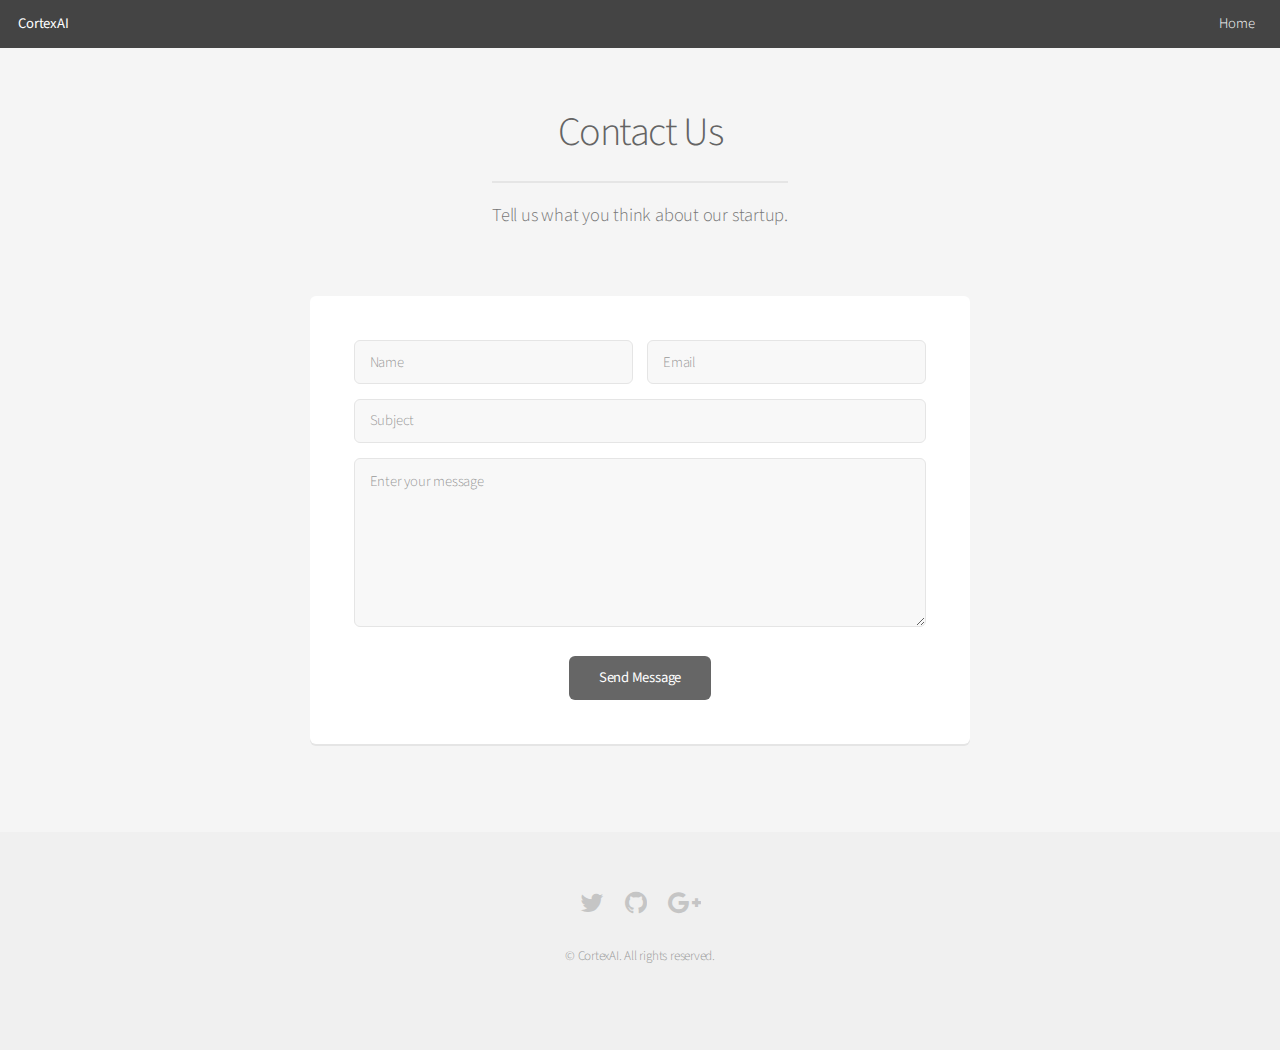
<file: contact.html>
<!DOCTYPE HTML>
<!--
	Alpha by HTML5 UP
	html5up.net | @ajlkn
	Free for personal and commercial use under the CCA 3.0 license (html5up.net/license)
-->
<html>
	<head>
		<title>Contact - CortexAI</title>
		<meta charset="utf-8" />
		<meta name="viewport" content="width=device-width, initial-scale=1" />
		<!--[if lte IE 8]><script src="assets/js/ie/html5shiv.js"></script><![endif]-->
		<link rel="stylesheet" href="assets/css/main.css" />
		<!--[if lte IE 8]><link rel="stylesheet" href="assets/css/ie8.css" /><![endif]-->
	</head>
	<body>
		<div id="page-wrapper">

			<!-- Header -->
				<header id="header">
					<h1><a href="index.html">CortexAI</a></h1>
					<nav id="nav">
						<ul>
							<li><a href="index.html">Home</a></li>
						</ul>
					</nav>
				</header>

			<!-- Main -->
				<section id="main" class="container 75%">
					<header>
						<h2>Contact Us</h2>
						<p>Tell us what you think about our startup.</p>
					</header>
					<div class="box">
						<form method="post" action="https://formspree.io/nick@nickwhite.io">
							<div class="row uniform 50%">
								<div class="6u 12u(mobilep)">
									<input type="text" name="name" id="name" value="" placeholder="Name" />
								</div>
								<div class="6u 12u(mobilep)">
									<input type="email" name="email" id="email" value="" placeholder="Email" />
								</div>
							</div>
							<div class="row uniform 50%">
								<div class="12u">
									<input type="text" name="subject" id="subject" value="" placeholder="Subject" />
								</div>
							</div>
							<div class="row uniform 50%">
								<div class="12u">
									<textarea name="message" id="message" placeholder="Enter your message" rows="6"></textarea>
								</div>
							</div>
							<div class="row uniform">
								<div class="12u">
									<ul class="actions align-center">
										<li><input type="submit" value="Send Message" /></li>
									</ul>
								</div>
							</div>
						</form>
					</div>
				</section>

			<!-- Footer -->
				<footer id="footer">
					<ul class="icons">
						<li><a href="#" class="icon fa-twitter"><span class="label">Twitter</span></a></li>
						<li><a href="#" class="icon fa-github"><span class="label">Github</span></a></li>
						<li><a href="#" class="icon fa-google-plus"><span class="label">Google+</span></a></li>
					</ul>
					<ul class="copyright">
						<li>&copy; CortexAI. All rights reserved.</li>
					</ul>
				</footer>

		</div>

		<!-- Scripts -->
			<script src="assets/js/jquery.min.js"></script>
			<script src="assets/js/jquery.dropotron.min.js"></script>
			<script src="assets/js/jquery.scrollgress.min.js"></script>
			<script src="assets/js/skel.min.js"></script>
			<script src="assets/js/util.js"></script>
			<!--[if lte IE 8]><script src="assets/js/ie/respond.min.js"></script><![endif]-->
			<script src="assets/js/main.js"></script>

	</body>
</html>
</file>
<file: assets/css/ie8.css>
/*
	Alpha by HTML5 UP
	html5up.net | @ajlkn
	Free for personal and commercial use under the CCA 3.0 license (html5up.net/license)
*/

/* Basic */

	pre, code {
		position: relative;
		-ms-behavior: url("assets/js/ie/PIE.htc");
	}

/* Form */

	input[type="text"],
	input[type="password"],
	input[type="email"],
	select,
	textarea {
		position: relative;
		-ms-behavior: url("assets/js/ie/PIE.htc");
		line-height: 3em;
	}

	input[type="checkbox"],
	input[type="radio"] {
		opacity: 1;
		z-index: auto;
	}

		input[type="checkbox"] + label:before,
		input[type="radio"] + label:before {
			display: none;
		}

/* Button */

	input[type="submit"],
	input[type="reset"],
	input[type="button"],
	.button {
		position: relative;
		-ms-behavior: url("assets/js/ie/PIE.htc");
	}

		input[type="submit"].alt,
		input[type="reset"].alt,
		input[type="button"].alt,
		.button.alt {
			border: solid 2px #e5e5e5;
		}

/* Box */

	.box {
		position: relative;
		-ms-behavior: url("assets/js/ie/PIE.htc");
	}

		.box .image.featured {
			margin: 2em 0;
			width: 100%;
		}

/* Icon */

	.icon.major {
		position: relative;
		-ms-behavior: url("assets/js/ie/PIE.htc");
	}

/* Image */

	.image {
		position: relative;
		-ms-behavior: url("assets/js/ie/PIE.htc");
	}

		.image img {
			position: relative;
			-ms-behavior: url("assets/js/ie/PIE.htc");
		}

/* Header */

	#header nav > ul > li a {
		color: #fff;
		display: inline-block;
		text-decoration: none;
		border: 0;
	}

		#header nav > ul > li a.icon:before {
			color: #fff;
			margin-right: 0.5em;
		}

	#header.alt {
		color: #fff;
	}

		#header.alt nav > ul > li a:not(.button).icon:before {
			color: rgba(255, 255, 255, 0.75);
		}

		#header.alt nav > ul > li.active a:not(.button) {
			background-color: rgba(255, 255, 255, 0.2);
		}

	.dropotron {
		border: solid 1px #e5e5e5;
	}

		.dropotron.level-0 {
			margin-top: 0;
		}

			.dropotron.level-0:before {
				display: none;
			}

/* Banner */

	#banner {
		background-attachment: scroll;
		background-image: url("../../images/banner.jpg");
		background-position: auto;
		background-repeat: no-repeat;
		background-size: cover;
		-ms-behavior: url("assets/js/ie/backgroundsize.min.htc");
	}

		#banner input[type="submit"],
		#banner input[type="reset"],
		#banner input[type="button"],
		#banner .button {
			border: solid 2px #fff;
		}

/* Main */

	#main {
		position: relative;
		z-index: 1;
	}

/* CTA */

	#cta input[type="text"],
	#cta input[type="password"],
	#cta input[type="email"],
	#cta select,
	#cta textarea {
		background: #e89980;
		border: solid 2px #fff;
	}

	#cta .formerize-placeholder {
		color: #fff !important;
	}
</file>
<file: assets/css/main.css>
@import url("font-awesome.min.css");
@import url("http://fonts.googleapis.com/css?family=Source+Sans+Pro:300,400,300italic,400italic");

/*
	Alpha by HTML5 UP
	html5up.net | @ajlkn
	Free for personal and commercial use under the CCA 3.0 license (html5up.net/license)
*/

/* Reset */

	html, body, div, span, applet, object, iframe, h1, h2, h3, h4, h5, h6, p, blockquote, pre, a, abbr, acronym, address, big, cite, code, del, dfn, em, img, ins, kbd, q, s, samp, small, strike, strong, sub, sup, tt, var, b, u, i, center, dl, dt, dd, ol, ul, li, fieldset, form, label, legend, table, caption, tbody, tfoot, thead, tr, th, td, article, aside, canvas, details, embed, figure, figcaption, footer, header, hgroup, menu, nav, output, ruby, section, summary, time, mark, audio, video {
		margin: 0;
		padding: 0;
		border: 0;
		font-size: 100%;
		font: inherit;
		vertical-align: baseline;
	}

	article, aside, details, figcaption, figure, footer, header, hgroup, menu, nav, section {
		display: block;
	}

	body {
		line-height: 1;
	}

	ol, ul {
		list-style: none;
	}

	blockquote, q {
		quotes: none;
	}

	blockquote:before, blockquote:after, q:before, q:after {
		content: '';
		content: none;
	}

	table {
		border-collapse: collapse;
		border-spacing: 0;
	}

	body {
		-webkit-text-size-adjust: none;
	}

/* Box Model */

	*, *:before, *:after {
		-moz-box-sizing: border-box;
		-webkit-box-sizing: border-box;
		box-sizing: border-box;
	}

/* Containers */

	.container {
		margin-left: auto;
		margin-right: auto;
	}

	.container.\31 25\25 {
		width: 100%;
		max-width: 75em;
		min-width: 60em;
	}

	.container.\37 5\25 {
		width: 45em;
	}

	.container.\35 0\25 {
		width: 30em;
	}

	.container.\32 5\25 {
		width: 15em;
	}

	.container {
		width: 60em;
	}

	@media screen and (max-width: 1680px) {

		.container.\31 25\25 {
			width: 100%;
			max-width: 75em;
			min-width: 60em;
		}

		.container.\37 5\25 {
			width: 45em;
		}

		.container.\35 0\25 {
			width: 30em;
		}

		.container.\32 5\25 {
			width: 15em;
		}

		.container {
			width: 60em;
		}

	}

	@media screen and (max-width: 1280px) {

		.container.\31 25\25 {
			width: 100%;
			max-width: 75em;
			min-width: 60em;
		}

		.container.\37 5\25 {
			width: 45em;
		}

		.container.\35 0\25 {
			width: 30em;
		}

		.container.\32 5\25 {
			width: 15em;
		}

		.container {
			width: 60em;
		}

	}

	@media screen and (max-width: 980px) {

		.container.\31 25\25 {
			width: 100%;
			max-width: 112.5%;
			min-width: 90%;
		}

		.container.\37 5\25 {
			width: 67.5%;
		}

		.container.\35 0\25 {
			width: 45%;
		}

		.container.\32 5\25 {
			width: 22.5%;
		}

		.container {
			width: 90%;
		}

	}

	@media screen and (max-width: 840px) {

		.container.\31 25\25 {
			width: 100%;
			max-width: 112.5%;
			min-width: 90%;
		}

		.container.\37 5\25 {
			width: 67.5%;
		}

		.container.\35 0\25 {
			width: 45%;
		}

		.container.\32 5\25 {
			width: 22.5%;
		}

		.container {
			width: 90% !important;
		}

	}

	@media screen and (max-width: 736px) {

		.container.\31 25\25 {
			width: 100%;
			max-width: 125%;
			min-width: 100%;
		}

		.container.\37 5\25 {
			width: 75%;
		}

		.container.\35 0\25 {
			width: 50%;
		}

		.container.\32 5\25 {
			width: 25%;
		}

		.container {
			width: 100% !important;
		}

	}

	@media screen and (max-width: 480px) {

		.container.\31 25\25 {
			width: 100%;
			max-width: 125%;
			min-width: 100%;
		}

		.container.\37 5\25 {
			width: 75%;
		}

		.container.\35 0\25 {
			width: 50%;
		}

		.container.\32 5\25 {
			width: 25%;
		}

		.container {
			width: 100% !important;
		}

	}

/* Grid */

	.row {
		border-bottom: solid 1px transparent;
		-moz-box-sizing: border-box;
		-webkit-box-sizing: border-box;
		box-sizing: border-box;
	}

	.row > * {
		float: left;
		-moz-box-sizing: border-box;
		-webkit-box-sizing: border-box;
		box-sizing: border-box;
	}

	.row:after, .row:before {
		content: '';
		display: block;
		clear: both;
		height: 0;
	}

	.row.uniform > * > :first-child {
		margin-top: 0;
	}

	.row.uniform > * > :last-child {
		margin-bottom: 0;
	}

	.row.\30 \25 > * {
		padding: 0 0 0 0em;
	}

	.row.\30 \25 {
		margin: 0 0 -1px 0em;
	}

	.row.uniform.\30 \25 > * {
		padding: 0em 0 0 0em;
	}

	.row.uniform.\30 \25 {
		margin: 0em 0 -1px 0em;
	}

	.row > * {
		padding: 0 0 0 2em;
	}

	.row {
		margin: 0 0 -1px -2em;
	}

	.row.uniform > * {
		padding: 2em 0 0 2em;
	}

	.row.uniform {
		margin: -2em 0 -1px -2em;
	}

	.row.\32 00\25 > * {
		padding: 0 0 0 4em;
	}

	.row.\32 00\25 {
		margin: 0 0 -1px -4em;
	}

	.row.uniform.\32 00\25 > * {
		padding: 4em 0 0 4em;
	}

	.row.uniform.\32 00\25 {
		margin: -4em 0 -1px -4em;
	}

	.row.\31 50\25 > * {
		padding: 0 0 0 3em;
	}

	.row.\31 50\25 {
		margin: 0 0 -1px -3em;
	}

	.row.uniform.\31 50\25 > * {
		padding: 3em 0 0 3em;
	}

	.row.uniform.\31 50\25 {
		margin: -3em 0 -1px -3em;
	}

	.row.\35 0\25 > * {
		padding: 0 0 0 1em;
	}

	.row.\35 0\25 {
		margin: 0 0 -1px -1em;
	}

	.row.uniform.\35 0\25 > * {
		padding: 1em 0 0 1em;
	}

	.row.uniform.\35 0\25 {
		margin: -1em 0 -1px -1em;
	}

	.row.\32 5\25 > * {
		padding: 0 0 0 0.5em;
	}

	.row.\32 5\25 {
		margin: 0 0 -1px -0.5em;
	}

	.row.uniform.\32 5\25 > * {
		padding: 0.5em 0 0 0.5em;
	}

	.row.uniform.\32 5\25 {
		margin: -0.5em 0 -1px -0.5em;
	}

	.\31 2u, .\31 2u\24 {
		width: 100%;
		clear: none;
		margin-left: 0;
	}

	.\31 1u, .\31 1u\24 {
		width: 91.6666666667%;
		clear: none;
		margin-left: 0;
	}

	.\31 0u, .\31 0u\24 {
		width: 83.3333333333%;
		clear: none;
		margin-left: 0;
	}

	.\39 u, .\39 u\24 {
		width: 75%;
		clear: none;
		margin-left: 0;
	}

	.\38 u, .\38 u\24 {
		width: 66.6666666667%;
		clear: none;
		margin-left: 0;
	}

	.\37 u, .\37 u\24 {
		width: 58.3333333333%;
		clear: none;
		margin-left: 0;
	}

	.\36 u, .\36 u\24 {
		width: 50%;
		clear: none;
		margin-left: 0;
	}

	.\35 u, .\35 u\24 {
		width: 41.6666666667%;
		clear: none;
		margin-left: 0;
	}

	.\34 u, .\34 u\24 {
		width: 33.3333333333%;
		clear: none;
		margin-left: 0;
	}

	.\33 u, .\33 u\24 {
		width: 25%;
		clear: none;
		margin-left: 0;
	}

	.\32 u, .\32 u\24 {
		width: 16.6666666667%;
		clear: none;
		margin-left: 0;
	}

	.\31 u, .\31 u\24 {
		width: 8.3333333333%;
		clear: none;
		margin-left: 0;
	}

	.\31 2u\24 + *,
	.\31 1u\24 + *,
	.\31 0u\24 + *,
	.\39 u\24 + *,
	.\38 u\24 + *,
	.\37 u\24 + *,
	.\36 u\24 + *,
	.\35 u\24 + *,
	.\34 u\24 + *,
	.\33 u\24 + *,
	.\32 u\24 + *,
	.\31 u\24 + * {
		clear: left;
	}

	.\-11u {
		margin-left: 91.66667%;
	}

	.\-10u {
		margin-left: 83.33333%;
	}

	.\-9u {
		margin-left: 75%;
	}

	.\-8u {
		margin-left: 66.66667%;
	}

	.\-7u {
		margin-left: 58.33333%;
	}

	.\-6u {
		margin-left: 50%;
	}

	.\-5u {
		margin-left: 41.66667%;
	}

	.\-4u {
		margin-left: 33.33333%;
	}

	.\-3u {
		margin-left: 25%;
	}

	.\-2u {
		margin-left: 16.66667%;
	}

	.\-1u {
		margin-left: 8.33333%;
	}

	@media screen and (max-width: 1680px) {

		.row > * {
			padding: 0 0 0 2em;
		}

		.row {
			margin: 0 0 -1px -2em;
		}

		.row.uniform > * {
			padding: 2em 0 0 2em;
		}

		.row.uniform {
			margin: -2em 0 -1px -2em;
		}

		.row.\32 00\25 > * {
			padding: 0 0 0 4em;
		}

		.row.\32 00\25 {
			margin: 0 0 -1px -4em;
		}

		.row.uniform.\32 00\25 > * {
			padding: 4em 0 0 4em;
		}

		.row.uniform.\32 00\25 {
			margin: -4em 0 -1px -4em;
		}

		.row.\31 50\25 > * {
			padding: 0 0 0 3em;
		}

		.row.\31 50\25 {
			margin: 0 0 -1px -3em;
		}

		.row.uniform.\31 50\25 > * {
			padding: 3em 0 0 3em;
		}

		.row.uniform.\31 50\25 {
			margin: -3em 0 -1px -3em;
		}

		.row.\35 0\25 > * {
			padding: 0 0 0 1em;
		}

		.row.\35 0\25 {
			margin: 0 0 -1px -1em;
		}

		.row.uniform.\35 0\25 > * {
			padding: 1em 0 0 1em;
		}

		.row.uniform.\35 0\25 {
			margin: -1em 0 -1px -1em;
		}

		.row.\32 5\25 > * {
			padding: 0 0 0 0.5em;
		}

		.row.\32 5\25 {
			margin: 0 0 -1px -0.5em;
		}

		.row.uniform.\32 5\25 > * {
			padding: 0.5em 0 0 0.5em;
		}

		.row.uniform.\32 5\25 {
			margin: -0.5em 0 -1px -0.5em;
		}

		.\31 2u\28wide\29, .\31 2u\24\28wide\29 {
			width: 100%;
			clear: none;
			margin-left: 0;
		}

		.\31 1u\28wide\29, .\31 1u\24\28wide\29 {
			width: 91.6666666667%;
			clear: none;
			margin-left: 0;
		}

		.\31 0u\28wide\29, .\31 0u\24\28wide\29 {
			width: 83.3333333333%;
			clear: none;
			margin-left: 0;
		}

		.\39 u\28wide\29, .\39 u\24\28wide\29 {
			width: 75%;
			clear: none;
			margin-left: 0;
		}

		.\38 u\28wide\29, .\38 u\24\28wide\29 {
			width: 66.6666666667%;
			clear: none;
			margin-left: 0;
		}

		.\37 u\28wide\29, .\37 u\24\28wide\29 {
			width: 58.3333333333%;
			clear: none;
			margin-left: 0;
		}

		.\36 u\28wide\29, .\36 u\24\28wide\29 {
			width: 50%;
			clear: none;
			margin-left: 0;
		}

		.\35 u\28wide\29, .\35 u\24\28wide\29 {
			width: 41.6666666667%;
			clear: none;
			margin-left: 0;
		}

		.\34 u\28wide\29, .\34 u\24\28wide\29 {
			width: 33.3333333333%;
			clear: none;
			margin-left: 0;
		}

		.\33 u\28wide\29, .\33 u\24\28wide\29 {
			width: 25%;
			clear: none;
			margin-left: 0;
		}

		.\32 u\28wide\29, .\32 u\24\28wide\29 {
			width: 16.6666666667%;
			clear: none;
			margin-left: 0;
		}

		.\31 u\28wide\29, .\31 u\24\28wide\29 {
			width: 8.3333333333%;
			clear: none;
			margin-left: 0;
		}

		.\31 2u\24\28wide\29 + *,
		.\31 1u\24\28wide\29 + *,
		.\31 0u\24\28wide\29 + *,
		.\39 u\24\28wide\29 + *,
		.\38 u\24\28wide\29 + *,
		.\37 u\24\28wide\29 + *,
		.\36 u\24\28wide\29 + *,
		.\35 u\24\28wide\29 + *,
		.\34 u\24\28wide\29 + *,
		.\33 u\24\28wide\29 + *,
		.\32 u\24\28wide\29 + *,
		.\31 u\24\28wide\29 + * {
			clear: left;
		}

		.\-11u\28wide\29 {
			margin-left: 91.66667%;
		}

		.\-10u\28wide\29 {
			margin-left: 83.33333%;
		}

		.\-9u\28wide\29 {
			margin-left: 75%;
		}

		.\-8u\28wide\29 {
			margin-left: 66.66667%;
		}

		.\-7u\28wide\29 {
			margin-left: 58.33333%;
		}

		.\-6u\28wide\29 {
			margin-left: 50%;
		}

		.\-5u\28wide\29 {
			margin-left: 41.66667%;
		}

		.\-4u\28wide\29 {
			margin-left: 33.33333%;
		}

		.\-3u\28wide\29 {
			margin-left: 25%;
		}

		.\-2u\28wide\29 {
			margin-left: 16.66667%;
		}

		.\-1u\28wide\29 {
			margin-left: 8.33333%;
		}

	}

	@media screen and (max-width: 1280px) {

		.row > * {
			padding: 0 0 0 2em;
		}

		.row {
			margin: 0 0 -1px -2em;
		}

		.row.uniform > * {
			padding: 2em 0 0 2em;
		}

		.row.uniform {
			margin: -2em 0 -1px -2em;
		}

		.row.\32 00\25 > * {
			padding: 0 0 0 4em;
		}

		.row.\32 00\25 {
			margin: 0 0 -1px -4em;
		}

		.row.uniform.\32 00\25 > * {
			padding: 4em 0 0 4em;
		}

		.row.uniform.\32 00\25 {
			margin: -4em 0 -1px -4em;
		}

		.row.\31 50\25 > * {
			padding: 0 0 0 3em;
		}

		.row.\31 50\25 {
			margin: 0 0 -1px -3em;
		}

		.row.uniform.\31 50\25 > * {
			padding: 3em 0 0 3em;
		}

		.row.uniform.\31 50\25 {
			margin: -3em 0 -1px -3em;
		}

		.row.\35 0\25 > * {
			padding: 0 0 0 1em;
		}

		.row.\35 0\25 {
			margin: 0 0 -1px -1em;
		}

		.row.uniform.\35 0\25 > * {
			padding: 1em 0 0 1em;
		}

		.row.uniform.\35 0\25 {
			margin: -1em 0 -1px -1em;
		}

		.row.\32 5\25 > * {
			padding: 0 0 0 0.5em;
		}

		.row.\32 5\25 {
			margin: 0 0 -1px -0.5em;
		}

		.row.uniform.\32 5\25 > * {
			padding: 0.5em 0 0 0.5em;
		}

		.row.uniform.\32 5\25 {
			margin: -0.5em 0 -1px -0.5em;
		}

		.\31 2u\28normal\29, .\31 2u\24\28normal\29 {
			width: 100%;
			clear: none;
			margin-left: 0;
		}

		.\31 1u\28normal\29, .\31 1u\24\28normal\29 {
			width: 91.6666666667%;
			clear: none;
			margin-left: 0;
		}

		.\31 0u\28normal\29, .\31 0u\24\28normal\29 {
			width: 83.3333333333%;
			clear: none;
			margin-left: 0;
		}

		.\39 u\28normal\29, .\39 u\24\28normal\29 {
			width: 75%;
			clear: none;
			margin-left: 0;
		}

		.\38 u\28normal\29, .\38 u\24\28normal\29 {
			width: 66.6666666667%;
			clear: none;
			margin-left: 0;
		}

		.\37 u\28normal\29, .\37 u\24\28normal\29 {
			width: 58.3333333333%;
			clear: none;
			margin-left: 0;
		}

		.\36 u\28normal\29, .\36 u\24\28normal\29 {
			width: 50%;
			clear: none;
			margin-left: 0;
		}

		.\35 u\28normal\29, .\35 u\24\28normal\29 {
			width: 41.6666666667%;
			clear: none;
			margin-left: 0;
		}

		.\34 u\28normal\29, .\34 u\24\28normal\29 {
			width: 33.3333333333%;
			clear: none;
			margin-left: 0;
		}

		.\33 u\28normal\29, .\33 u\24\28normal\29 {
			width: 25%;
			clear: none;
			margin-left: 0;
		}

		.\32 u\28normal\29, .\32 u\24\28normal\29 {
			width: 16.6666666667%;
			clear: none;
			margin-left: 0;
		}

		.\31 u\28normal\29, .\31 u\24\28normal\29 {
			width: 8.3333333333%;
			clear: none;
			margin-left: 0;
		}

		.\31 2u\24\28normal\29 + *,
		.\31 1u\24\28normal\29 + *,
		.\31 0u\24\28normal\29 + *,
		.\39 u\24\28normal\29 + *,
		.\38 u\24\28normal\29 + *,
		.\37 u\24\28normal\29 + *,
		.\36 u\24\28normal\29 + *,
		.\35 u\24\28normal\29 + *,
		.\34 u\24\28normal\29 + *,
		.\33 u\24\28normal\29 + *,
		.\32 u\24\28normal\29 + *,
		.\31 u\24\28normal\29 + * {
			clear: left;
		}

		.\-11u\28normal\29 {
			margin-left: 91.66667%;
		}

		.\-10u\28normal\29 {
			margin-left: 83.33333%;
		}

		.\-9u\28normal\29 {
			margin-left: 75%;
		}

		.\-8u\28normal\29 {
			margin-left: 66.66667%;
		}

		.\-7u\28normal\29 {
			margin-left: 58.33333%;
		}

		.\-6u\28normal\29 {
			margin-left: 50%;
		}

		.\-5u\28normal\29 {
			margin-left: 41.66667%;
		}

		.\-4u\28normal\29 {
			margin-left: 33.33333%;
		}

		.\-3u\28normal\29 {
			margin-left: 25%;
		}

		.\-2u\28normal\29 {
			margin-left: 16.66667%;
		}

		.\-1u\28normal\29 {
			margin-left: 8.33333%;
		}

	}

	@media screen and (max-width: 980px) {

		.row > * {
			padding: 0 0 0 2em;
		}

		.row {
			margin: 0 0 -1px -2em;
		}

		.row.uniform > * {
			padding: 2em 0 0 2em;
		}

		.row.uniform {
			margin: -2em 0 -1px -2em;
		}

		.row.\32 00\25 > * {
			padding: 0 0 0 4em;
		}

		.row.\32 00\25 {
			margin: 0 0 -1px -4em;
		}

		.row.uniform.\32 00\25 > * {
			padding: 4em 0 0 4em;
		}

		.row.uniform.\32 00\25 {
			margin: -4em 0 -1px -4em;
		}

		.row.\31 50\25 > * {
			padding: 0 0 0 3em;
		}

		.row.\31 50\25 {
			margin: 0 0 -1px -3em;
		}

		.row.uniform.\31 50\25 > * {
			padding: 3em 0 0 3em;
		}

		.row.uniform.\31 50\25 {
			margin: -3em 0 -1px -3em;
		}

		.row.\35 0\25 > * {
			padding: 0 0 0 1em;
		}

		.row.\35 0\25 {
			margin: 0 0 -1px -1em;
		}

		.row.uniform.\35 0\25 > * {
			padding: 1em 0 0 1em;
		}

		.row.uniform.\35 0\25 {
			margin: -1em 0 -1px -1em;
		}

		.row.\32 5\25 > * {
			padding: 0 0 0 0.5em;
		}

		.row.\32 5\25 {
			margin: 0 0 -1px -0.5em;
		}

		.row.uniform.\32 5\25 > * {
			padding: 0.5em 0 0 0.5em;
		}

		.row.uniform.\32 5\25 {
			margin: -0.5em 0 -1px -0.5em;
		}

		.\31 2u\28narrow\29, .\31 2u\24\28narrow\29 {
			width: 100%;
			clear: none;
			margin-left: 0;
		}

		.\31 1u\28narrow\29, .\31 1u\24\28narrow\29 {
			width: 91.6666666667%;
			clear: none;
			margin-left: 0;
		}

		.\31 0u\28narrow\29, .\31 0u\24\28narrow\29 {
			width: 83.3333333333%;
			clear: none;
			margin-left: 0;
		}

		.\39 u\28narrow\29, .\39 u\24\28narrow\29 {
			width: 75%;
			clear: none;
			margin-left: 0;
		}

		.\38 u\28narrow\29, .\38 u\24\28narrow\29 {
			width: 66.6666666667%;
			clear: none;
			margin-left: 0;
		}

		.\37 u\28narrow\29, .\37 u\24\28narrow\29 {
			width: 58.3333333333%;
			clear: none;
			margin-left: 0;
		}

		.\36 u\28narrow\29, .\36 u\24\28narrow\29 {
			width: 50%;
			clear: none;
			margin-left: 0;
		}

		.\35 u\28narrow\29, .\35 u\24\28narrow\29 {
			width: 41.6666666667%;
			clear: none;
			margin-left: 0;
		}

		.\34 u\28narrow\29, .\34 u\24\28narrow\29 {
			width: 33.3333333333%;
			clear: none;
			margin-left: 0;
		}

		.\33 u\28narrow\29, .\33 u\24\28narrow\29 {
			width: 25%;
			clear: none;
			margin-left: 0;
		}

		.\32 u\28narrow\29, .\32 u\24\28narrow\29 {
			width: 16.6666666667%;
			clear: none;
			margin-left: 0;
		}

		.\31 u\28narrow\29, .\31 u\24\28narrow\29 {
			width: 8.3333333333%;
			clear: none;
			margin-left: 0;
		}

		.\31 2u\24\28narrow\29 + *,
		.\31 1u\24\28narrow\29 + *,
		.\31 0u\24\28narrow\29 + *,
		.\39 u\24\28narrow\29 + *,
		.\38 u\24\28narrow\29 + *,
		.\37 u\24\28narrow\29 + *,
		.\36 u\24\28narrow\29 + *,
		.\35 u\24\28narrow\29 + *,
		.\34 u\24\28narrow\29 + *,
		.\33 u\24\28narrow\29 + *,
		.\32 u\24\28narrow\29 + *,
		.\31 u\24\28narrow\29 + * {
			clear: left;
		}

		.\-11u\28narrow\29 {
			margin-left: 91.66667%;
		}

		.\-10u\28narrow\29 {
			margin-left: 83.33333%;
		}

		.\-9u\28narrow\29 {
			margin-left: 75%;
		}

		.\-8u\28narrow\29 {
			margin-left: 66.66667%;
		}

		.\-7u\28narrow\29 {
			margin-left: 58.33333%;
		}

		.\-6u\28narrow\29 {
			margin-left: 50%;
		}

		.\-5u\28narrow\29 {
			margin-left: 41.66667%;
		}

		.\-4u\28narrow\29 {
			margin-left: 33.33333%;
		}

		.\-3u\28narrow\29 {
			margin-left: 25%;
		}

		.\-2u\28narrow\29 {
			margin-left: 16.66667%;
		}

		.\-1u\28narrow\29 {
			margin-left: 8.33333%;
		}

	}

	@media screen and (max-width: 840px) {

		.row > * {
			padding: 0 0 0 2em;
		}

		.row {
			margin: 0 0 -1px -2em;
		}

		.row.uniform > * {
			padding: 2em 0 0 2em;
		}

		.row.uniform {
			margin: -2em 0 -1px -2em;
		}

		.row.\32 00\25 > * {
			padding: 0 0 0 4em;
		}

		.row.\32 00\25 {
			margin: 0 0 -1px -4em;
		}

		.row.uniform.\32 00\25 > * {
			padding: 4em 0 0 4em;
		}

		.row.uniform.\32 00\25 {
			margin: -4em 0 -1px -4em;
		}

		.row.\31 50\25 > * {
			padding: 0 0 0 3em;
		}

		.row.\31 50\25 {
			margin: 0 0 -1px -3em;
		}

		.row.uniform.\31 50\25 > * {
			padding: 3em 0 0 3em;
		}

		.row.uniform.\31 50\25 {
			margin: -3em 0 -1px -3em;
		}

		.row.\35 0\25 > * {
			padding: 0 0 0 1em;
		}

		.row.\35 0\25 {
			margin: 0 0 -1px -1em;
		}

		.row.uniform.\35 0\25 > * {
			padding: 1em 0 0 1em;
		}

		.row.uniform.\35 0\25 {
			margin: -1em 0 -1px -1em;
		}

		.row.\32 5\25 > * {
			padding: 0 0 0 0.5em;
		}

		.row.\32 5\25 {
			margin: 0 0 -1px -0.5em;
		}

		.row.uniform.\32 5\25 > * {
			padding: 0.5em 0 0 0.5em;
		}

		.row.uniform.\32 5\25 {
			margin: -0.5em 0 -1px -0.5em;
		}

		.\31 2u\28narrower\29, .\31 2u\24\28narrower\29 {
			width: 100%;
			clear: none;
			margin-left: 0;
		}

		.\31 1u\28narrower\29, .\31 1u\24\28narrower\29 {
			width: 91.6666666667%;
			clear: none;
			margin-left: 0;
		}

		.\31 0u\28narrower\29, .\31 0u\24\28narrower\29 {
			width: 83.3333333333%;
			clear: none;
			margin-left: 0;
		}

		.\39 u\28narrower\29, .\39 u\24\28narrower\29 {
			width: 75%;
			clear: none;
			margin-left: 0;
		}

		.\38 u\28narrower\29, .\38 u\24\28narrower\29 {
			width: 66.6666666667%;
			clear: none;
			margin-left: 0;
		}

		.\37 u\28narrower\29, .\37 u\24\28narrower\29 {
			width: 58.3333333333%;
			clear: none;
			margin-left: 0;
		}

		.\36 u\28narrower\29, .\36 u\24\28narrower\29 {
			width: 50%;
			clear: none;
			margin-left: 0;
		}

		.\35 u\28narrower\29, .\35 u\24\28narrower\29 {
			width: 41.6666666667%;
			clear: none;
			margin-left: 0;
		}

		.\34 u\28narrower\29, .\34 u\24\28narrower\29 {
			width: 33.3333333333%;
			clear: none;
			margin-left: 0;
		}

		.\33 u\28narrower\29, .\33 u\24\28narrower\29 {
			width: 25%;
			clear: none;
			margin-left: 0;
		}

		.\32 u\28narrower\29, .\32 u\24\28narrower\29 {
			width: 16.6666666667%;
			clear: none;
			margin-left: 0;
		}

		.\31 u\28narrower\29, .\31 u\24\28narrower\29 {
			width: 8.3333333333%;
			clear: none;
			margin-left: 0;
		}

		.\31 2u\24\28narrower\29 + *,
		.\31 1u\24\28narrower\29 + *,
		.\31 0u\24\28narrower\29 + *,
		.\39 u\24\28narrower\29 + *,
		.\38 u\24\28narrower\29 + *,
		.\37 u\24\28narrower\29 + *,
		.\36 u\24\28narrower\29 + *,
		.\35 u\24\28narrower\29 + *,
		.\34 u\24\28narrower\29 + *,
		.\33 u\24\28narrower\29 + *,
		.\32 u\24\28narrower\29 + *,
		.\31 u\24\28narrower\29 + * {
			clear: left;
		}

		.\-11u\28narrower\29 {
			margin-left: 91.66667%;
		}

		.\-10u\28narrower\29 {
			margin-left: 83.33333%;
		}

		.\-9u\28narrower\29 {
			margin-left: 75%;
		}

		.\-8u\28narrower\29 {
			margin-left: 66.66667%;
		}

		.\-7u\28narrower\29 {
			margin-left: 58.33333%;
		}

		.\-6u\28narrower\29 {
			margin-left: 50%;
		}

		.\-5u\28narrower\29 {
			margin-left: 41.66667%;
		}

		.\-4u\28narrower\29 {
			margin-left: 33.33333%;
		}

		.\-3u\28narrower\29 {
			margin-left: 25%;
		}

		.\-2u\28narrower\29 {
			margin-left: 16.66667%;
		}

		.\-1u\28narrower\29 {
			margin-left: 8.33333%;
		}

	}

	@media screen and (max-width: 736px) {

		.row > * {
			padding: 0 0 0 2em;
		}

		.row {
			margin: 0 0 -1px -2em;
		}

		.row.uniform > * {
			padding: 2em 0 0 2em;
		}

		.row.uniform {
			margin: -2em 0 -1px -2em;
		}

		.row.\32 00\25 > * {
			padding: 0 0 0 4em;
		}

		.row.\32 00\25 {
			margin: 0 0 -1px -4em;
		}

		.row.uniform.\32 00\25 > * {
			padding: 4em 0 0 4em;
		}

		.row.uniform.\32 00\25 {
			margin: -4em 0 -1px -4em;
		}

		.row.\31 50\25 > * {
			padding: 0 0 0 3em;
		}

		.row.\31 50\25 {
			margin: 0 0 -1px -3em;
		}

		.row.uniform.\31 50\25 > * {
			padding: 3em 0 0 3em;
		}

		.row.uniform.\31 50\25 {
			margin: -3em 0 -1px -3em;
		}

		.row.\35 0\25 > * {
			padding: 0 0 0 1em;
		}

		.row.\35 0\25 {
			margin: 0 0 -1px -1em;
		}

		.row.uniform.\35 0\25 > * {
			padding: 1em 0 0 1em;
		}

		.row.uniform.\35 0\25 {
			margin: -1em 0 -1px -1em;
		}

		.row.\32 5\25 > * {
			padding: 0 0 0 0.5em;
		}

		.row.\32 5\25 {
			margin: 0 0 -1px -0.5em;
		}

		.row.uniform.\32 5\25 > * {
			padding: 0.5em 0 0 0.5em;
		}

		.row.uniform.\32 5\25 {
			margin: -0.5em 0 -1px -0.5em;
		}

		.\31 2u\28mobile\29, .\31 2u\24\28mobile\29 {
			width: 100%;
			clear: none;
			margin-left: 0;
		}

		.\31 1u\28mobile\29, .\31 1u\24\28mobile\29 {
			width: 91.6666666667%;
			clear: none;
			margin-left: 0;
		}

		.\31 0u\28mobile\29, .\31 0u\24\28mobile\29 {
			width: 83.3333333333%;
			clear: none;
			margin-left: 0;
		}

		.\39 u\28mobile\29, .\39 u\24\28mobile\29 {
			width: 75%;
			clear: none;
			margin-left: 0;
		}

		.\38 u\28mobile\29, .\38 u\24\28mobile\29 {
			width: 66.6666666667%;
			clear: none;
			margin-left: 0;
		}

		.\37 u\28mobile\29, .\37 u\24\28mobile\29 {
			width: 58.3333333333%;
			clear: none;
			margin-left: 0;
		}

		.\36 u\28mobile\29, .\36 u\24\28mobile\29 {
			width: 50%;
			clear: none;
			margin-left: 0;
		}

		.\35 u\28mobile\29, .\35 u\24\28mobile\29 {
			width: 41.6666666667%;
			clear: none;
			margin-left: 0;
		}

		.\34 u\28mobile\29, .\34 u\24\28mobile\29 {
			width: 33.3333333333%;
			clear: none;
			margin-left: 0;
		}

		.\33 u\28mobile\29, .\33 u\24\28mobile\29 {
			width: 25%;
			clear: none;
			margin-left: 0;
		}

		.\32 u\28mobile\29, .\32 u\24\28mobile\29 {
			width: 16.6666666667%;
			clear: none;
			margin-left: 0;
		}

		.\31 u\28mobile\29, .\31 u\24\28mobile\29 {
			width: 8.3333333333%;
			clear: none;
			margin-left: 0;
		}

		.\31 2u\24\28mobile\29 + *,
		.\31 1u\24\28mobile\29 + *,
		.\31 0u\24\28mobile\29 + *,
		.\39 u\24\28mobile\29 + *,
		.\38 u\24\28mobile\29 + *,
		.\37 u\24\28mobile\29 + *,
		.\36 u\24\28mobile\29 + *,
		.\35 u\24\28mobile\29 + *,
		.\34 u\24\28mobile\29 + *,
		.\33 u\24\28mobile\29 + *,
		.\32 u\24\28mobile\29 + *,
		.\31 u\24\28mobile\29 + * {
			clear: left;
		}

		.\-11u\28mobile\29 {
			margin-left: 91.66667%;
		}

		.\-10u\28mobile\29 {
			margin-left: 83.33333%;
		}

		.\-9u\28mobile\29 {
			margin-left: 75%;
		}

		.\-8u\28mobile\29 {
			margin-left: 66.66667%;
		}

		.\-7u\28mobile\29 {
			margin-left: 58.33333%;
		}

		.\-6u\28mobile\29 {
			margin-left: 50%;
		}

		.\-5u\28mobile\29 {
			margin-left: 41.66667%;
		}

		.\-4u\28mobile\29 {
			margin-left: 33.33333%;
		}

		.\-3u\28mobile\29 {
			margin-left: 25%;
		}

		.\-2u\28mobile\29 {
			margin-left: 16.66667%;
		}

		.\-1u\28mobile\29 {
			margin-left: 8.33333%;
		}

	}

	@media screen and (max-width: 480px) {

		.row > * {
			padding: 0 0 0 2em;
		}

		.row {
			margin: 0 0 -1px -2em;
		}

		.row.uniform > * {
			padding: 2em 0 0 2em;
		}

		.row.uniform {
			margin: -2em 0 -1px -2em;
		}

		.row.\32 00\25 > * {
			padding: 0 0 0 4em;
		}

		.row.\32 00\25 {
			margin: 0 0 -1px -4em;
		}

		.row.uniform.\32 00\25 > * {
			padding: 4em 0 0 4em;
		}

		.row.uniform.\32 00\25 {
			margin: -4em 0 -1px -4em;
		}

		.row.\31 50\25 > * {
			padding: 0 0 0 3em;
		}

		.row.\31 50\25 {
			margin: 0 0 -1px -3em;
		}

		.row.uniform.\31 50\25 > * {
			padding: 3em 0 0 3em;
		}

		.row.uniform.\31 50\25 {
			margin: -3em 0 -1px -3em;
		}

		.row.\35 0\25 > * {
			padding: 0 0 0 1em;
		}

		.row.\35 0\25 {
			margin: 0 0 -1px -1em;
		}

		.row.uniform.\35 0\25 > * {
			padding: 1em 0 0 1em;
		}

		.row.uniform.\35 0\25 {
			margin: -1em 0 -1px -1em;
		}

		.row.\32 5\25 > * {
			padding: 0 0 0 0.5em;
		}

		.row.\32 5\25 {
			margin: 0 0 -1px -0.5em;
		}

		.row.uniform.\32 5\25 > * {
			padding: 0.5em 0 0 0.5em;
		}

		.row.uniform.\32 5\25 {
			margin: -0.5em 0 -1px -0.5em;
		}

		.\31 2u\28mobilep\29, .\31 2u\24\28mobilep\29 {
			width: 100%;
			clear: none;
			margin-left: 0;
		}

		.\31 1u\28mobilep\29, .\31 1u\24\28mobilep\29 {
			width: 91.6666666667%;
			clear: none;
			margin-left: 0;
		}

		.\31 0u\28mobilep\29, .\31 0u\24\28mobilep\29 {
			width: 83.3333333333%;
			clear: none;
			margin-left: 0;
		}

		.\39 u\28mobilep\29, .\39 u\24\28mobilep\29 {
			width: 75%;
			clear: none;
			margin-left: 0;
		}

		.\38 u\28mobilep\29, .\38 u\24\28mobilep\29 {
			width: 66.6666666667%;
			clear: none;
			margin-left: 0;
		}

		.\37 u\28mobilep\29, .\37 u\24\28mobilep\29 {
			width: 58.3333333333%;
			clear: none;
			margin-left: 0;
		}

		.\36 u\28mobilep\29, .\36 u\24\28mobilep\29 {
			width: 50%;
			clear: none;
			margin-left: 0;
		}

		.\35 u\28mobilep\29, .\35 u\24\28mobilep\29 {
			width: 41.6666666667%;
			clear: none;
			margin-left: 0;
		}

		.\34 u\28mobilep\29, .\34 u\24\28mobilep\29 {
			width: 33.3333333333%;
			clear: none;
			margin-left: 0;
		}

		.\33 u\28mobilep\29, .\33 u\24\28mobilep\29 {
			width: 25%;
			clear: none;
			margin-left: 0;
		}

		.\32 u\28mobilep\29, .\32 u\24\28mobilep\29 {
			width: 16.6666666667%;
			clear: none;
			margin-left: 0;
		}

		.\31 u\28mobilep\29, .\31 u\24\28mobilep\29 {
			width: 8.3333333333%;
			clear: none;
			margin-left: 0;
		}

		.\31 2u\24\28mobilep\29 + *,
		.\31 1u\24\28mobilep\29 + *,
		.\31 0u\24\28mobilep\29 + *,
		.\39 u\24\28mobilep\29 + *,
		.\38 u\24\28mobilep\29 + *,
		.\37 u\24\28mobilep\29 + *,
		.\36 u\24\28mobilep\29 + *,
		.\35 u\24\28mobilep\29 + *,
		.\34 u\24\28mobilep\29 + *,
		.\33 u\24\28mobilep\29 + *,
		.\32 u\24\28mobilep\29 + *,
		.\31 u\24\28mobilep\29 + * {
			clear: left;
		}

		.\-11u\28mobilep\29 {
			margin-left: 91.66667%;
		}

		.\-10u\28mobilep\29 {
			margin-left: 83.33333%;
		}

		.\-9u\28mobilep\29 {
			margin-left: 75%;
		}

		.\-8u\28mobilep\29 {
			margin-left: 66.66667%;
		}

		.\-7u\28mobilep\29 {
			margin-left: 58.33333%;
		}

		.\-6u\28mobilep\29 {
			margin-left: 50%;
		}

		.\-5u\28mobilep\29 {
			margin-left: 41.66667%;
		}

		.\-4u\28mobilep\29 {
			margin-left: 33.33333%;
		}

		.\-3u\28mobilep\29 {
			margin-left: 25%;
		}

		.\-2u\28mobilep\29 {
			margin-left: 16.66667%;
		}

		.\-1u\28mobilep\29 {
			margin-left: 8.33333%;
		}

	}

/* Basic */

	body {
		background: #f5f5f5;
	}

	body, input, select, textarea {
		color: #777;
		font-family: "Source Sans Pro", sans-serif;
		font-size: 16pt;
		font-weight: 300;
		line-height: 1.65em;
		letter-spacing: -0.015em;
	}

	a {
		-moz-transition: color 0.2s ease-in-out, border-bottom-color 0.2s ease-in-out;
		-webkit-transition: color 0.2s ease-in-out, border-bottom-color 0.2s ease-in-out;
		-ms-transition: color 0.2s ease-in-out, border-bottom-color 0.2s ease-in-out;
		transition: color 0.2s ease-in-out, border-bottom-color 0.2s ease-in-out;
		border-bottom: dotted 1px;
		color: #e89980;
		text-decoration: none;
	}

		a:hover {
			border-bottom-color: transparent;
		}

	strong, b {
		color: #646464;
		font-weight: 400;
	}

	em, i {
		font-style: italic;
	}

	p {
		margin: 0 0 2em 0;
	}

	h1, h2, h3, h4, h5, h6 {
		color: #646464;
		font-weight: 300;
		line-height: 1em;
		margin: 0 0 0.5em 0;
	}

		h1 a, h2 a, h3 a, h4 a, h5 a, h6 a {
			color: inherit;
			text-decoration: none;
		}

	h2 {
		font-size: 2.25em;
		line-height: 1.5em;
		letter-spacing: -0.035em;
	}

	h3 {
		font-size: 1.75em;
		line-height: 1.5em;
		letter-spacing: -0.025em;
	}

	h4 {
		font-size: 1.1em;
		line-height: 1.5em;
		letter-spacing: 0;
	}

	h5 {
		font-size: 0.9em;
		line-height: 1.5em;
		letter-spacing: 0;
	}

	h6 {
		font-size: 0.7em;
		line-height: 1.5em;
		letter-spacing: 0;
	}

	sub {
		font-size: 0.8em;
		position: relative;
		top: 0.5em;
	}

	sup {
		font-size: 0.8em;
		position: relative;
		top: -0.5em;
	}

	hr {
		border: 0;
		border-bottom: solid 2px #e5e5e5;
		margin: 2em 0;
	}

		hr.major {
			margin: 3em 0;
		}

	blockquote {
		border-left: solid 4px #e5e5e5;
		font-style: italic;
		margin: 0 0 2em 0;
		padding: 0.5em 0 0.5em 2em;
	}

	pre {
		-webkit-overflow-scrolling: touch;
		background: #f8f8f8;
		border-radius: 6px;
		border: solid 1px #e5e5e5;
		font-family: monospace;
		font-size: 0.9em;
		line-height: 1.75em;
		margin: 0 0 2em 0;
		overflow-x: auto;
		padding: 1em 1.5em;
	}

	code {
		background: #f8f8f8;
		border-radius: 6px;
		border: solid 1px #e5e5e5;
		font-family: monospace;
		font-size: 0.9em;
		margin: 0 0.25em;
		padding: 0.25em 0.65em;
	}

	.align-left {
		text-align: left;
	}

	.align-center {
		text-align: center;
	}

	.align-right {
		text-align: right;
	}

/* Section/Article */

	section.special, article.special {
		text-align: center;
	}

	header p {
		color: #999;
		position: relative;
		margin: 0 0 1.5em 0;
		font-style: italic;
	}

	header h2 + p {
		font-size: 1.25em;
		margin-top: -1em;
		line-height: 1.5em;
	}

	header h3 + p {
		font-size: 1.1em;
		margin-top: -0.85em;
		line-height: 1.5em;
	}

	header h4 + p,
	header h5 + p,
	header h6 + p {
		font-size: 0.8em;
		margin-top: -0.5em;
		line-height: 1.5em;
	}

	header.major {
		padding: 1em 0;
		text-align: center;
	}

		header.major h2 {
			margin: 0;
		}

		header.major p {
			display: inline-block;
			border-top: solid 2px #e5e5e5;
			color: #777;
			margin: 1.5em 0 0 0;
			padding: 1.5em 0 0 0;
			font-style: normal;
		}

/* Form */

	form {
		margin: 0 0 2em 0;
	}

	label {
		color: #646464;
		display: block;
		font-size: 0.9em;
		font-weight: 300;
		margin: 0 0 1em 0;
	}

	input[type="text"],
	input[type="password"],
	input[type="email"],
	select,
	textarea {
		-moz-appearance: none;
		-webkit-appearance: none;
		-ms-appearance: none;
		appearance: none;
		background: #f8f8f8;
		border-radius: 6px;
		border: solid 1px #e5e5e5;
		color: inherit;
		display: block;
		outline: 0;
		padding: 0 1em;
		text-decoration: none;
		width: 100%;
	}

		input[type="text"]:invalid,
		input[type="password"]:invalid,
		input[type="email"]:invalid,
		select:invalid,
		textarea:invalid {
			box-shadow: none;
		}

		input[type="text"]:focus,
		input[type="password"]:focus,
		input[type="email"]:focus,
		select:focus,
		textarea:focus {
			border-color: #e89980;
			box-shadow: 0 0 0 2px #e89980;
		}

	.select-wrapper {
		text-decoration: none;
		display: block;
		position: relative;
	}

		.select-wrapper:before {
			-moz-osx-font-smoothing: grayscale;
			-webkit-font-smoothing: antialiased;
			font-family: FontAwesome;
			font-style: normal;
			font-weight: normal;
			text-transform: none !important;
		}

		.select-wrapper:before {
			color: #e5e5e5;
			content: '\f078';
			display: block;
			height: 3em;
			line-height: 3em;
			pointer-events: none;
			position: absolute;
			right: 0;
			text-align: center;
			top: 0;
			width: 3em;
		}

		.select-wrapper select::-ms-expand {
			display: none;
		}

	input[type="text"],
	input[type="password"],
	input[type="email"],
	select {
		height: 3em;
	}

	textarea {
		padding: 0.75em 1em;
	}

	input[type="checkbox"],
	input[type="radio"] {
		-moz-appearance: none;
		-webkit-appearance: none;
		-ms-appearance: none;
		appearance: none;
		display: block;
		float: left;
		margin-right: -2em;
		opacity: 0;
		width: 1em;
		z-index: -1;
	}

		input[type="checkbox"] + label,
		input[type="radio"] + label {
			text-decoration: none;
			color: #777;
			cursor: pointer;
			display: inline-block;
			font-size: 1em;
			font-weight: 300;
			padding-left: 2.55em;
			padding-right: 0.75em;
			position: relative;
		}

			input[type="checkbox"] + label:before,
			input[type="radio"] + label:before {
				-moz-osx-font-smoothing: grayscale;
				-webkit-font-smoothing: antialiased;
				font-family: FontAwesome;
				font-style: normal;
				font-weight: normal;
				text-transform: none !important;
			}

			input[type="checkbox"] + label:before,
			input[type="radio"] + label:before {
				background: #f8f8f8;
				border-radius: 6px;
				border: solid 1px #e5e5e5;
				content: '';
				display: inline-block;
				height: 1.8em;
				left: 0;
				line-height: 1.725em;
				position: absolute;
				text-align: center;
				top: 0;
				width: 1.8em;
			}

		input[type="checkbox"]:checked + label:before,
		input[type="radio"]:checked + label:before {
			background: #666;
			border-color: #666;
			color: #ffffff;
			content: '\f00c';
		}

		input[type="checkbox"]:focus + label:before,
		input[type="radio"]:focus + label:before {
			border-color: #e89980;
			box-shadow: 0 0 0 1px #e89980;
		}

	input[type="checkbox"] + label:before {
		border-radius: 6px;
	}

	input[type="radio"] + label:before {
		border-radius: 100%;
	}

	::-webkit-input-placeholder {
		color: #999 !important;
		opacity: 1.0;
	}

	:-moz-placeholder {
		color: #999 !important;
		opacity: 1.0;
	}

	::-moz-placeholder {
		color: #999 !important;
		opacity: 1.0;
	}

	:-ms-input-placeholder {
		color: #999 !important;
		opacity: 1.0;
	}

	.formerize-placeholder {
		color: #999 !important;
		opacity: 1.0;
	}

/* Box */

	.box {
		background: #fff;
		border-radius: 6px;
		box-shadow: 0 2px 0 0 #e5e5e5;
		margin: 0 0 2em 0;
		padding: 3em;
	}

		.box > :last-child {
			margin-bottom: 0;
		}

		.box.alt {
			background: none !important;
			border-radius: 0 !important;
			box-shadow: none !important;
			margin: 0 0 2em 0;
			padding: 0 !important;
		}

		.box.features .features-row {
			border-top: solid 2px #e5e5e5;
			position: relative;
		}

			.box.features .features-row:after {
				clear: both;
				content: '';
				display: block;
			}

			.box.features .features-row section {
				float: left;
				padding: 3em;
				width: 50%;
			}

				.box.features .features-row section :last-child {
					margin-bottom: 0;
				}

				.box.features .features-row section:nth-child(2n) {
					padding-right: 0;
				}

					.box.features .features-row section:nth-child(2n):before {
						background: #e5e5e5;
						content: '';
						display: block;
						height: 100%;
						margin-left: -3em;
						position: absolute;
						top: 0;
						width: 2px;
					}

				.box.features .features-row section:nth-child(2n-1) {
					padding-left: 0;
				}

			.box.features .features-row:first-child {
				border-top: 0;
			}

				.box.features .features-row:first-child section {
					padding-top: 0;
				}

			.box.features .features-row:last-child {
				padding-bottom: 0;
			}

				.box.features .features-row:last-child section {
					padding-bottom: 0;
				}

		.box.special {
			text-align: center;
		}

		.box .image.featured {
			border-radius: 0;
			display: block;
			margin: 3em 0 3em -3em;
			position: relative;
			width: calc(100% + 6em);
		}

			.box .image.featured img {
				border-radius: 0;
				display: block;
				width: 100%;
			}

			.box .image.featured:first-child {
				border-radius: 6px 6px 0 0;
				margin-bottom: 3em;
				margin-top: -3em;
			}

				.box .image.featured:first-child img {
					border-radius: 6px 6px 0 0;
				}

			.box .image.featured:last-child {
				border-radius: 0 0 6px 6px;
				margin-bottom: -3em;
				margin-top: 3em;
			}

				.box .image.featured:last-child img {
					border-radius: 0 0 6px 6px;
				}

/* Icon */

	.icon {
		text-decoration: none;
		border-bottom: none;
		position: relative;
	}

		.icon:before {
			-moz-osx-font-smoothing: grayscale;
			-webkit-font-smoothing: antialiased;
			font-family: FontAwesome;
			font-style: normal;
			font-weight: normal;
			text-transform: none !important;
		}

		.icon > .label {
			display: none;
		}

		.icon.major {
			background: #666;
			border-radius: 100%;
			color: #ffffff;
			cursor: default;
			display: inline-block;
			height: 5.5em;
			line-height: 5.5em;
			margin: 0 0 2em 0;
			width: 5.5em;
		}

			.icon.major:before {
				font-size: 2.5em;
			}

			.icon.major.accent1 {
				background: #666;
				color: #ffffff;
			}

			.icon.major.accent2 {
				background: #e89980;
				color: #ffffff;
			}

			.icon.major.accent3 {
				background: #7fcdb8;
				color: #ffffff;
			}

			.icon.major.accent4 {
				background: #90b0ba;
				color: #ffffff;
			}

			.icon.major.accent5 {
				background: #e5cb95;
				color: #ffffff;
			}

/* Image */

	.image {
		border-radius: 6px;
		border: 0;
		display: inline-block;
		position: relative;
	}

		.image img {
			border-radius: 6px;
			display: block;
		}

		.image.left {
			float: left;
			padding: 0 1.5em 1em 0;
			top: 0.25em;
		}

		.image.right {
			float: right;
			padding: 0 0 1em 1.5em;
			top: 0.25em;
		}

		.image.fit {
			display: block;
			margin: 0 0 2em 0;
			width: 100%;
		}

			.image.fit img {
				display: block;
				width: 100%;
			}

/* List */

	ol {
		list-style: decimal;
		margin: 0 0 2em 0;
		padding-left: 1.25em;
	}

		ol li {
			padding-left: 0.25em;
		}

	ul {
		list-style: disc;
		margin: 0 0 2em 0;
		padding-left: 1em;
	}

		ul li {
			padding-left: 0.5em;
		}

		ul.alt {
			list-style: none;
			padding-left: 0;
		}

			ul.alt li {
				border-top: solid 1px #e5e5e5;
				padding: 0.5em 0;
			}

				ul.alt li:first-child {
					border-top: 0;
					padding-top: 0;
				}

		ul.icons {
			cursor: default;
			list-style: none;
			padding-left: 0;
		}

			ul.icons li {
				display: inline-block;
				padding: 0 1.25em 0 0;
			}

				ul.icons li:last-child {
					padding-right: 0;
				}

				ul.icons li .icon {
					color: inherit;
				}

					ul.icons li .icon:before {
						font-size: 1.75em;
					}

		ul.actions {
			cursor: default;
			list-style: none;
			padding-left: 0;
		}

			ul.actions li {
				display: inline-block;
				padding: 0 1em 0 0;
				vertical-align: middle;
			}

				ul.actions li:last-child {
					padding-right: 0;
				}

			ul.actions.small li {
				padding: 0 0.5em 0 0;
			}

			ul.actions.vertical li {
				display: block;
				padding: 1em 0 0 0;
			}

				ul.actions.vertical li:first-child {
					padding-top: 0;
				}

				ul.actions.vertical li > * {
					margin-bottom: 0;
				}

			ul.actions.vertical.small li {
				padding: 0.5em 0 0 0;
			}

				ul.actions.vertical.small li:first-child {
					padding-top: 0;
				}

			ul.actions.fit {
				display: table;
				margin-left: -1em;
				padding: 0;
				table-layout: fixed;
				width: calc(100% + 1em);
			}

				ul.actions.fit li {
					display: table-cell;
					padding: 0 0 0 1em;
				}

					ul.actions.fit li > * {
						margin-bottom: 0;
					}

				ul.actions.fit.small {
					margin-left: -0.5em;
					width: calc(100% + 0.5em);
				}

					ul.actions.fit.small li {
						padding: 0 0 0 0.5em;
					}

	dl {
		margin: 0 0 2em 0;
	}

/* Table */

	.table-wrapper {
		-webkit-overflow-scrolling: touch;
		overflow-x: auto;
	}

	table {
		margin: 0 0 2em 0;
		width: 100%;
	}

		table tbody tr {
			border: solid 1px #e5e5e5;
			border-left: 0;
			border-right: 0;
		}

			table tbody tr:nth-child(2n + 1) {
				background-color: #f8f8f8;
			}

		table td {
			padding: 0.75em 0.75em;
		}

		table th {
			color: #646464;
			font-size: 0.9em;
			font-weight: 300;
			padding: 0 0.75em 0.75em 0.75em;
			text-align: left;
		}

		table thead {
			border-bottom: solid 2px #e5e5e5;
		}

		table tfoot {
			border-top: solid 2px #e5e5e5;
		}

		table.alt {
			border-collapse: separate;
		}

			table.alt tbody tr td {
				border: solid 1px #e5e5e5;
				border-left-width: 0;
				border-top-width: 0;
			}

				table.alt tbody tr td:first-child {
					border-left-width: 1px;
				}

			table.alt tbody tr:first-child td {
				border-top-width: 1px;
			}

			table.alt thead {
				border-bottom: 0;
			}

			table.alt tfoot {
				border-top: 0;
			}

/* Button */

	input[type="submit"],
	input[type="reset"],
	input[type="button"],
	.button {
		-moz-appearance: none;
		-webkit-appearance: none;
		-ms-appearance: none;
		appearance: none;
		-moz-transition: background-color 0.2s ease-in-out, color 0.2s ease-in-out;
		-webkit-transition: background-color 0.2s ease-in-out, color 0.2s ease-in-out;
		-ms-transition: background-color 0.2s ease-in-out, color 0.2s ease-in-out;
		transition: background-color 0.2s ease-in-out, color 0.2s ease-in-out;
		background-color: #666;
		border-radius: 6px;
		border: 0;
		color: #ffffff;
		cursor: pointer;
		display: inline-block;
		font-weight: 400;
		height: 3em;
		line-height: 3em;
		padding: 0 2em;
		text-align: center;
		text-decoration: none;
		white-space: nowrap;
	}

		input[type="submit"]:hover,
		input[type="reset"]:hover,
		input[type="button"]:hover,
		.button:hover {
			background-color: #737373;
		}

		input[type="submit"]:active,
		input[type="reset"]:active,
		input[type="button"]:active,
		.button:active {
			background-color: #595959;
		}

		input[type="submit"].icon,
		input[type="reset"].icon,
		input[type="button"].icon,
		.button.icon {
			padding-left: 1.35em;
		}

			input[type="submit"].icon:before,
			input[type="reset"].icon:before,
			input[type="button"].icon:before,
			.button.icon:before {
				margin-right: 0.5em;
			}

		input[type="submit"].fit,
		input[type="reset"].fit,
		input[type="button"].fit,
		.button.fit {
			display: block;
			margin: 0 0 1em 0;
			width: 100%;
		}

		input[type="submit"].small,
		input[type="reset"].small,
		input[type="button"].small,
		.button.small {
			font-size: 0.8em;
			height: 2.7em;
			line-height: 2.7em;
		}

		input[type="submit"].big,
		input[type="reset"].big,
		input[type="button"].big,
		.button.big {
			font-size: 1.25em;
			height: 2.7em;
			line-height: 2.7em;
		}

		input[type="submit"].alt,
		input[type="reset"].alt,
		input[type="button"].alt,
		.button.alt {
			background-color: transparent;
			box-shadow: inset 0 0 0 2px #e5e5e5;
			color: #777;
		}

			input[type="submit"].alt:hover,
			input[type="reset"].alt:hover,
			input[type="button"].alt:hover,
			.button.alt:hover {
				background-color: #f8f8f8;
			}

			input[type="submit"].alt:active,
			input[type="reset"].alt:active,
			input[type="button"].alt:active,
			.button.alt:active {
				background-color: #f0f0f0;
			}

			input[type="submit"].alt.icon:before,
			input[type="reset"].alt.icon:before,
			input[type="button"].alt.icon:before,
			.button.alt.icon:before {
				color: #999;
			}

		input[type="submit"].special,
		input[type="reset"].special,
		input[type="button"].special,
		.button.special {
			background-color: #e89980;
			color: #ffffff !important;
		}

			input[type="submit"].special:hover,
			input[type="reset"].special:hover,
			input[type="button"].special:hover,
			.button.special:hover {
				background-color: #ecaa96;
			}

			input[type="submit"].special:active,
			input[type="reset"].special:active,
			input[type="button"].special:active,
			.button.special:active {
				background-color: #e4886a;
			}

		input[type="submit"].disabled, input[type="submit"]:disabled,
		input[type="reset"].disabled,
		input[type="reset"]:disabled,
		input[type="button"].disabled,
		input[type="button"]:disabled,
		.button.disabled,
		.button:disabled {
			background-color: #777 !important;
			box-shadow: inset 0 -0.15em 0 0 rgba(0, 0, 0, 0.15);
			color: #f5f5f5 !important;
			cursor: default;
			opacity: 0.25;
		}

/* Header */

	#page-wrapper {
		padding-top: 3em;
	}

	body.landing #page-wrapper {
		padding-top: 0;
	}

	@-moz-keyframes reveal-header {
		0% {
			top: -5em;
		}

		100% {
			top: 0;
		}
	}

	@-webkit-keyframes reveal-header {
		0% {
			top: -5em;
		}

		100% {
			top: 0;
		}
	}

	@-ms-keyframes reveal-header {
		0% {
			top: -5em;
		}

		100% {
			top: 0;
		}
	}

	@keyframes reveal-header {
		0% {
			top: -5em;
		}

		100% {
			top: 0;
		}
	}

	#header {
		background: #444;
		color: #bbb;
		cursor: default;
		height: 3.25em;
		left: 0;
		line-height: 3.25em;
		position: fixed;
		top: 0;
		width: 100%;
		z-index: 10000;
	}

		#header h1 {
			color: inherit;
			height: inherit;
			left: 1.25em;
			line-height: inherit;
			margin: 0;
			padding: 0;
			position: absolute;
			top: 0;
		}

			#header h1 a {
				color: #fff;
				font-weight: 400;
				border: 0;
			}

		#header nav {
			height: inherit;
			line-height: inherit;
			position: absolute;
			right: 0.75em;
			top: 0;
			vertical-align: middle;
		}

			#header nav > ul {
				list-style: none;
				margin: 0;
				padding-left: 0;
			}

				#header nav > ul > li {
					display: inline-block;
					padding-left: 0;
				}

					#header nav > ul > li > ul {
						display: none;
					}

					#header nav > ul > li a {
						display: inline-block;
						height: 2em;
						line-height: 1.95em;
						padding: 0 1em;
						border-radius: 6px;
					}

					#header nav > ul > li a:not(.button) {
						color: #fff;
						display: inline-block;
						text-decoration: none;
						border: 0;
					}

						#header nav > ul > li a:not(.button).icon:before {
							color: #999;
							margin-right: 0.5em;
						}

					#header nav > ul > li:first-child {
						margin-left: 0;
					}

					#header nav > ul > li.active a:not(.button) {
						background-color: rgba(153, 153, 153, 0.25);
					}

					#header nav > ul > li .button {
						margin: 0 0 0 0.5em;
						position: relative;
					}

		#header input[type="submit"],
		#header input[type="reset"],
		#header input[type="button"],
		#header .button {
			background-color: transparent;
			box-shadow: inset 0 0 0 2px #999;
			color: #fff;
		}

			#header input[type="submit"]:hover,
			#header input[type="reset"]:hover,
			#header input[type="button"]:hover,
			#header .button:hover {
				background-color: rgba(153, 153, 153, 0.25);
			}

			#header input[type="submit"]:active,
			#header input[type="reset"]:active,
			#header input[type="button"]:active,
			#header .button:active {
				background-color: rgba(153, 153, 153, 0.5);
			}

		#header .container {
			position: relative;
		}

			#header .container h1 {
				left: 0;
			}

			#header .container nav {
				right: 0;
			}

		#header.reveal {
			-moz-animation: reveal-header 0.5s;
			-webkit-animation: reveal-header 0.5s;
			-ms-animation: reveal-header 0.5s;
			animation: reveal-header 0.5s;
		}

		#header.alt {
			-moz-animation: none;
			-webkit-animation: none;
			-ms-animation: none;
			animation: none;
			background: none;
			color: rgba(255, 255, 255, 0.75);
			position: absolute;
		}

			#header.alt nav > ul > li a:not(.button).icon:before {
				color: rgba(255, 255, 255, 0.75);
			}

			#header.alt nav > ul > li.active a:not(.button) {
				background-color: rgba(255, 255, 255, 0.2);
			}

			#header.alt input[type="submit"],
			#header.alt input[type="reset"],
			#header.alt input[type="button"],
			#header.alt .button {
				box-shadow: inset 0 0 0 2px rgba(255, 255, 255, 0.5);
			}

				#header.alt input[type="submit"]:hover,
				#header.alt input[type="reset"]:hover,
				#header.alt input[type="button"]:hover,
				#header.alt .button:hover {
					background-color: rgba(255, 255, 255, 0.1);
				}

				#header.alt input[type="submit"]:active,
				#header.alt input[type="reset"]:active,
				#header.alt input[type="button"]:active,
				#header.alt .button:active {
					background-color: rgba(255, 255, 255, 0.2);
				}

	.dropotron {
		background: #fff;
		border-radius: 6px;
		box-shadow: 0 2px 0 0 rgba(0, 0, 0, 0.065), inset 0 -1px 0 0 #fff, inset 0 0 0 1px rgba(229, 229, 229, 0.5);
		list-style: none;
		margin: calc(-0.5em + 1px) 0 0 1px;
		padding: 0.5em 0;
		width: 11em;
	}

		.dropotron li {
			padding: 0;
		}

			.dropotron li a, .dropotron li span {
				-moz-transition: none;
				-webkit-transition: none;
				-ms-transition: none;
				transition: none;
				border: 0;
				border-top: solid 1px #f2f2f2;
				color: inherit;
				display: block;
				padding: 0.15em 1em;
			}

			.dropotron li:first-child > a, .dropotron li:first-child > span {
				border-top: 0;
			}

			.dropotron li.active > a, .dropotron li.active > span, .dropotron li:hover > a, .dropotron li:hover > span {
				background: #e89980;
				color: #ffffff;
			}

		.dropotron.level-0 {
			font-size: 0.9em;
			margin: 1em 0 0 0;
		}

			.dropotron.level-0:before {
				-moz-transform: rotate(45deg);
				-webkit-transform: rotate(45deg);
				-ms-transform: rotate(45deg);
				transform: rotate(45deg);
				background: #fff;
				border: solid 1px rgba(229, 229, 229, 0.5);
				border-bottom: 0;
				border-right: 0;
				box-shadow: -0.25em -0.125em 0.125em 0 rgba(0, 0, 0, 0.015);
				content: '';
				display: block;
				height: 0.75em;
				position: absolute;
				right: 1.25em;
				top: -0.375em;
				width: 0.75em;
				z-index: 0;
			}

/* Banner */

	#banner {
		background-attachment: scroll,							fixed;
		background-color: #666;
		background-image: url("images/overlay.png"), url("../../images/banner.jpg");
		background-position: top left,						center center;
		background-repeat: repeat,							no-repeat;
		background-size: auto,							cover;
		color: #fff;
		padding: 12em 0 20em 0;
		text-align: center;
	}

		#banner :last-child {
			margin-bottom: 0;
		}

		#banner h2, #banner h3, #banner h4, #banner h5, #banner h6 {
			color: #fff;
		}

		#banner h2 {
			font-size: 3.5em;
			line-height: 1em;
			margin: 0 0 0.5em 0;
			padding: 0;
		}

		#banner p {
			font-size: 1.25em;
			margin-bottom: 1.75em;
		}

		#banner input[type="submit"],
		#banner input[type="reset"],
		#banner input[type="button"],
		#banner .button {
			background-color: transparent;
			box-shadow: inset 0 0 0 2px rgba(255, 255, 255, 0.5);
			color: #fff;
			min-width: 12em;
		}

			#banner input[type="submit"]:hover,
			#banner input[type="reset"]:hover,
			#banner input[type="button"]:hover,
			#banner .button:hover {
				background-color: rgba(255, 255, 255, 0.1);
			}

			#banner input[type="submit"]:active,
			#banner input[type="reset"]:active,
			#banner input[type="button"]:active,
			#banner .button:active {
				background-color: rgba(255, 255, 255, 0.2);
			}

			#banner input[type="submit"].special,
			#banner input[type="reset"].special,
			#banner input[type="button"].special,
			#banner .button.special {
				background: #fff;
				color: #666 !important;
			}

/* Main */

/* founders */

	#founders {
		background-attachment: scroll,							fixed;
		background-color: #666;
		background-image: url("images/overlay.png"), url("../../images/founders.jpg");
		background-position: top left,						center center;
		background-repeat: repeat,							no-repeat;
		background-size: auto,							cover;
		color: #fff;
		padding: 12em 0 20em 0;
		text-align: center;
	}

		#founders :last-child {
			margin-bottom: 0;
		}

		#founders h2, #founders h3, #founders h4, #founders h5, #founders h6 {
			color: #fff;
		}

		#founders h2 {
			font-size: 3.5em;
			line-height: 1em;
			margin: 0 0 0.5em 0;
			padding: 0;
		}

		#founders p {
			font-size: 1.25em;
			margin-bottom: 1.75em;
		}

		#founders input[type="submit"],
		#founders input[type="reset"],
		#founders input[type="button"],
		#founders .button {
			background-color: transparent;
			box-shadow: inset 0 0 0 2px rgba(255, 255, 255, 0.5);
			color: #fff;
			min-width: 12em;
		}

			#founders input[type="submit"]:hover,
			#founders input[type="reset"]:hover,
			#founders input[type="button"]:hover,
			#founders .button:hover {
				background-color: rgba(255, 255, 255, 0.1);
			}

			#founders input[type="submit"]:active,
			#founders input[type="reset"]:active,
			#founders input[type="button"]:active,
			#founders .button:active {
				background-color: rgba(255, 255, 255, 0.2);
			}

			#founders input[type="submit"].special,
			#founders input[type="reset"].special,
			#founders input[type="button"].special,
			#founders .button.special {
				background: #fff;
				color: #666 !important;
			}

/* Main */

	#main {
		padding: 4em 0;
	}

		#main > header {
			text-align: center;
			margin: 0 0 3em 0;
		}

			#main > header h2 {
				font-size: 2.75em;
				margin: 0;
			}

			#main > header p {
				border-top: solid 2px #e5e5e5;
				color: #777;
				display: inline-block;
				font-style: normal;
				margin: 1em 0 0 0;
				padding: 1em 0 1.25em 0;
			}

	body.landing #main {
		margin-top: -14em;
	}

/* Footer */

	#footer {
		background: #f0f0f0;
		padding: 4em 0 6em 0;
		text-align: center;
	}

		#footer .icons a {
			-moz-transition: opacity 0.2s ease-in-out;
			-webkit-transition: opacity 0.2s ease-in-out;
			-ms-transition: opacity 0.2s ease-in-out;
			transition: opacity 0.2s ease-in-out;
			opacity: 0.35;
		}

			#footer .icons a:hover {
				opacity: 0.75;
			}

		#footer .copyright {
			color: #999;
			font-size: 0.9em;
			line-height: 1em;
			margin: 2em 0 0 0;
			padding: 0;
			text-align: center;
		}

			#footer .copyright a {
				color: inherit;
			}

			#footer .copyright li {
				border-left: solid 1px #dddddd;
				display: inline-block;
				list-style: none;
				margin-left: 1em;
				padding-left: 1em;
			}

				#footer .copyright li:first-child {
					border-left: 0;
					margin-left: 0;
					padding-left: 0;
				}

/* CTA */

	#cta {
		background: #e89980;
		color: #f9e5df;
		padding: 3.5em 0 4em 0;
		text-align: center;
	}

		#cta h2, #cta h3, #cta h4, #cta h5, #cta h6 {
			color: inherit;
		}

		#cta form {
			margin: 0 auto;
			max-width: 100%;
			width: 25em;
		}

		#cta input[type="submit"],
		#cta input[type="reset"],
		#cta input[type="button"],
		#cta .button {
			box-shadow: none;
			background: #fff;
			color: #e89980;
		}

		#cta input[type="text"],
		#cta input[type="password"],
		#cta input[type="email"],
		#cta select,
		#cta textarea {
			color: #ffffff;
			background: rgba(255, 255, 255, 0.15);
			border: 0;
		}

			#cta input[type="text"]:focus,
			#cta input[type="password"]:focus,
			#cta input[type="email"]:focus,
			#cta select:focus,
			#cta textarea:focus {
				box-shadow: inset 0 0 0 2px #fff;
			}

		#cta ::-webkit-input-placeholder {
			color: rgba(255, 255, 255, 0.75) !important;
		}

		#cta :-moz-placeholder {
			color: rgba(255, 255, 255, 0.75) !important;
		}

		#cta ::-moz-placeholder {
			color: rgba(255, 255, 255, 0.75) !important;
		}

		#cta :-ms-input-placeholder {
			color: rgba(255, 255, 255, 0.75) !important;
		}

		#cta .formerize-placeholder {
			color: rgba(255, 255, 255, 0.75) !important;
		}

/* Wide */

	@media screen and (max-width: 1680px) {

		/* Basic */

			body, input, select, textarea {
				font-size: 13pt;
			}

		/* Banner */

			#banner {
				padding: 10em 0 18em 0;
			}

	}

/* Normal */

	@media screen and (max-width: 1280px) {

		/* Basic */

			body, input, select, textarea {
				font-size: 11pt;
			}

		/* Header */

			.dropotron.level-0 {
				font-size: 1em;
			}

		/* Banner */

			#banner {
				background-attachment: scroll;
			}

				#banner h2 {
					font-size: 3.5em;
				}

	}

/* Narrow */

	@media screen and (max-width: 980px) {

		/* Basic */

			body, input, select, textarea {
				font-size: 11pt;
			}

	}

/* Narrower */

	#navPanel, #navButton {
		display: none;
	}

	@media screen and (max-width: 840px) {

		/* Basic */

			html, body {
				overflow-x: hidden;
			}

			body, input, select, textarea {
				font-size: 11pt;
			}

			h2 br, h3 br, h4 br, h5 br, h6 br {
				display: none;
			}

		/* Section/Article */

			header br {
				display: none;
			}

			header.major {
				padding: 0 4em;
			}

		/* Box */

			.box {
				padding: 3em 2em;
			}

				.box.features > section {
					padding: 3em 2em;
				}

				.box .image.featured {
					margin-left: -2em;
					width: calc(100% + 4em);
				}

					.box .image.featured:first-child {
						margin-bottom: 3em;
						margin-top: -3em;
					}

					.box .image.featured:last-child {
						margin-bottom: -3em;
						margin-top: 3em;
					}

		/* Header */

			#page-wrapper {
				padding-top: 0;
			}

			#header {
				display: none;
			}

		/* Banner */

		/* Off-Canvas Navigation */

			#page-wrapper {
				-moz-backface-visibility: hidden;
				-webkit-backface-visibility: hidden;
				-ms-backface-visibility: hidden;
				backface-visibility: hidden;
				-moz-transition: -moz-transform 0.5s ease;
				-webkit-transition: -webkit-transform 0.5s ease;
				-ms-transition: -ms-transform 0.5s ease;
				transition: transform 0.5s ease;
				padding-bottom: 1px;
			}

			#navButton {
				-moz-backface-visibility: hidden;
				-webkit-backface-visibility: hidden;
				-ms-backface-visibility: hidden;
				backface-visibility: hidden;
				-moz-transition: -moz-transform 0.5s ease;
				-webkit-transition: -webkit-transform 0.5s ease;
				-ms-transition: -ms-transform 0.5s ease;
				transition: transform 0.5s ease;
				display: block;
				height: 44px;
				left: 0;
				position: fixed;
				top: 0;
				width: 100%;
				z-index: 10001;
			}

				#navButton .toggle {
					text-decoration: none;
					height: 100%;
					left: 0;
					position: absolute;
					top: 0;
					width: 100%;
					border: 0;
					outline: 0;
				}

					#navButton .toggle:before {
						-moz-osx-font-smoothing: grayscale;
						-webkit-font-smoothing: antialiased;
						font-family: FontAwesome;
						font-style: normal;
						font-weight: normal;
						text-transform: none !important;
					}

					#navButton .toggle:before {
						background: rgba(192, 192, 192, 0.75);
						border-radius: 6px;
						color: #fff;
						content: '\f0c9';
						display: block;
						font-size: 16px;
						height: 2.25em;
						left: 0.5em;
						line-height: 2.25em;
						position: absolute;
						text-align: center;
						top: 0.5em;
						width: 3.5em;
					}

			#navPanel {
				-moz-backface-visibility: hidden;
				-webkit-backface-visibility: hidden;
				-ms-backface-visibility: hidden;
				backface-visibility: hidden;
				-moz-transform: translateX(-275px);
				-webkit-transform: translateX(-275px);
				-ms-transform: translateX(-275px);
				transform: translateX(-275px);
				-moz-transition: -moz-transform 0.5s ease;
				-webkit-transition: -webkit-transform 0.5s ease;
				-ms-transition: -ms-transform 0.5s ease;
				transition: transform 0.5s ease;
				display: block;
				height: 100%;
				left: 0;
				overflow-y: auto;
				position: fixed;
				top: 0;
				width: 275px;
				z-index: 10002;
				background: #2b2b2b;
				color: #bbb;
			}

				#navPanel .link {
					border-bottom: 0;
					border-top: solid 1px rgba(255, 255, 255, 0.05);
					color: #bbb;
					display: block;
					height: 44px;
					line-height: 44px;
					padding: 0 1em 0 1em;
					text-decoration: none;
				}

					#navPanel .link:first-child {
						border-top: 0;
					}

					#navPanel .link.depth-0 {
						color: #fff;
					}

					#navPanel .link .indent-1 {
						display: inline-block;
						width: 1em;
					}

					#navPanel .link .indent-2 {
						display: inline-block;
						width: 2em;
					}

					#navPanel .link .indent-3 {
						display: inline-block;
						width: 3em;
					}

					#navPanel .link .indent-4 {
						display: inline-block;
						width: 4em;
					}

					#navPanel .link .indent-5 {
						display: inline-block;
						width: 5em;
					}

			body.navPanel-visible #page-wrapper {
				-moz-transform: translateX(275px);
				-webkit-transform: translateX(275px);
				-ms-transform: translateX(275px);
				transform: translateX(275px);
			}

			body.navPanel-visible #navButton {
				-moz-transform: translateX(275px);
				-webkit-transform: translateX(275px);
				-ms-transform: translateX(275px);
				transform: translateX(275px);
			}

			body.navPanel-visible #navPanel {
				-moz-transform: translateX(0);
				-webkit-transform: translateX(0);
				-ms-transform: translateX(0);
				transform: translateX(0);
			}

	}

/* Mobile */

	@media screen and (max-width: 736px) {

		/* Basic */

			body, input, select, textarea {
				font-size: 11pt;
			}

			h2 {
				font-size: 1.75em;
				line-height: 1.35em;
				letter-spacing: -0.025em;
			}

			h3 {
				font-size: 1.5em;
			}

			h4 {
				font-size: 1em;
			}

		/* Section/Article */

			header.major {
				padding: 1em;
			}

				header.major h2, header.major p {
					padding-left: 0.5em;
					padding-right: 0.5em;
				}

		/* Box */

			.box {
				margin: 1em;
				overflow-x: hidden;
				padding: 2em 2em !important;
			}

				.box.features .features-row {
					border-top: 0;
					padding: 0;
				}

					.box.features .features-row section {
						border: 0;
						border-top: solid 1px #e5e5e5 !important;
						float: none;
						margin: 2em 0 0 0 !important;
						padding: 2em 0 0 0 !important;
						width: 100%;
					}

					.box.features .features-row:first-child section:first-child {
						border-top: 0 !important;
						margin-top: 0 !important;
						padding-top: 0 !important;
					}

				.box .image.featured {
					margin-left: -2em;
					width: calc(100% + 4em);
				}

					.box .image.featured:first-child {
						margin-bottom: 2em;
						margin-top: -2em;
					}

					.box .image.featured:last-child {
						margin-bottom: -2em;
						margin-top: 2em;
					}

		/* Banner */

			#banner {
				padding: 4em 0;
			}

				#banner h2 {
					font-size: 2.25em;
				}

				#banner p {
					font-size: 1.25em;
				}

		/* Main */

			#main {
				padding: 4em 0 0 0;
			}

				#main > header {
					margin: 0 2em 1.5em 2em;
				}

					#main > header h2 {
						font-size: 2em;
					}

					#main > header p {
						font-size: 1em;
						padding-bottom: 1em;
					}

			body.landing #main {
				padding: 0;
				margin-top: 0;
			}

		/* Footer */

			#footer {
				padding: 4em 0;
			}

				#footer .copyright li {
					border-left: 0;
					display: block;
					line-height: 2em;
					margin-left: 0;
					padding-left: 0;
				}

	}

/* Mobile (Portrait) */

	@media screen and (max-width: 480px) {

		/* Basic */

			html, body {
				min-width: 320px;
			}

			body, input, select, textarea {
				font-size: 11pt;
			}

		/* Section/Article */

			header.major {
				padding: 0;
			}

		/* List */

			ul.actions {
				margin: 0 0 2em 0;
			}

				ul.actions li {
					display: block;
					padding: 1em 0 0 0;
					text-align: center;
					width: 100%;
				}

					ul.actions li:first-child {
						padding-top: 0;
					}

					ul.actions li > * {
						width: 100%;
						margin: 0 !important;
					}

						ul.actions li > *.icon:before {
							margin-left: -2em;
						}

				ul.actions.small li {
					padding: 0.5em 0 0 0;
				}

					ul.actions.small li:first-child {
						padding-top: 0;
					}

		/* Box */

			.box {
				border-radius: 0;
				box-shadow: none;
				margin: 1em 0 0 0;
				padding: 3em 1em !important;
			}

				.box.features .features-row section {
					margin: 3em 0 0 0 !important;
					padding: 3em 0 0 0 !important;
				}

				.box .image.featured {
					border-radius: 0;
					margin-left: -1em;
					width: calc(100% + 2em);
				}

					.box .image.featured img {
						border-radius: 0 !important;
					}

					.box .image.featured:first-child {
						margin-bottom: 3em;
						margin-top: -3em;
					}

					.box .image.featured:last-child {
						margin-bottom: -3em;
						margin-top: 3em;
					}

		/* Banner */

			#banner {
				padding: 5em 1em 4em 1em;
			}

		/* Main */

			#main > .box:first-child {
				margin-top: 0;
			}

		/* CTA */

			#cta {
				padding: 2.5em 1em 3em 1em;
			}

	}
</file>
